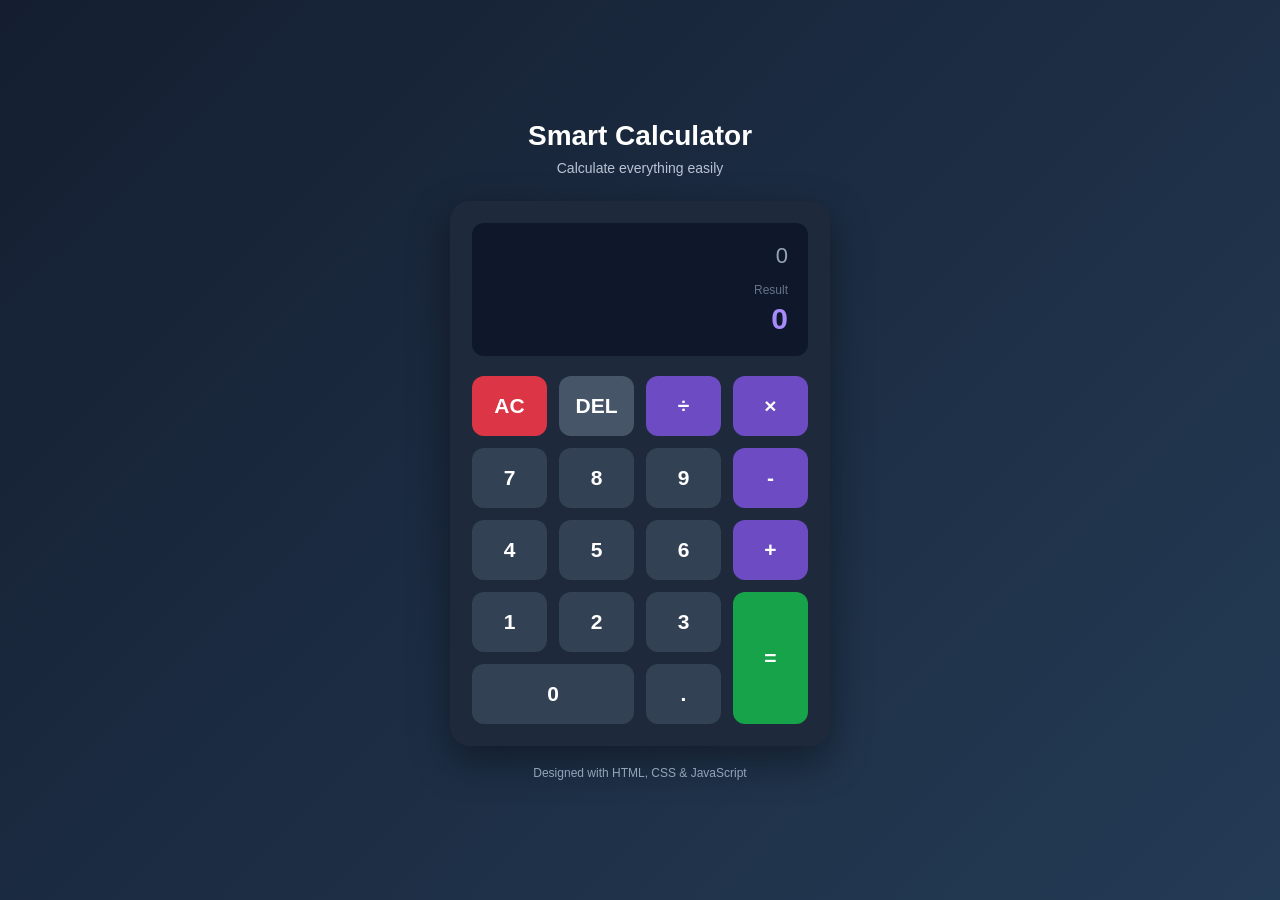
<file: Task-2/index.html>
<!DOCTYPE html>
<html lang="en">

<head>
    <meta charset="UTF-8">
    <meta name="viewport" content="width=device-width, initial-scale=1.0">

    <title>Smart Calculator</title>

    <link rel="stylesheet" href="style.css">
</head>

<body>

    <div class="calculator-container">

        <!-- Header -->
        <header>
            <h1>Smart Calculator</h1>
            <p>Calculate everything easily</p>
        </header>

        <!-- Calculator -->
        <div class="calculator">

            <!-- Display Screen -->
            <div class="display">

                <div id="expression" class="expression">
                    0
                </div>

                <div class="result-label">
                    Result
                </div>

                <div id="result" class="result">
                    0
                </div>

            </div>

            <!-- Calculator Buttons -->
            <div class="buttons">

                <button class="clear" data-action="clear">
                    AC
                </button>

                <button class="delete" data-action="delete">
                    DEL
                </button>

                <button class="operator" data-value="/">
                    ÷
                </button>

                <button class="operator" data-value="*">
                    ×
                </button>

                <button data-value="7">7</button>
                <button data-value="8">8</button>
                <button data-value="9">9</button>

                <button class="operator" data-value="-">
                    -
                </button>

                <button data-value="4">4</button>
                <button data-value="5">5</button>
                <button data-value="6">6</button>

                <button class="operator" data-value="+">
                    +
                </button>

                <button data-value="1">1</button>
                <button data-value="2">2</button>
                <button data-value="3">3</button>

                <button class="equal" data-action="calculate">
                    =
                </button>

                <button data-value="0" class="zero">
                    0
                </button>

                <button data-value=".">.</button>

            </div>

        </div>

        <p class="footer">
            Designed with HTML, CSS & JavaScript
        </p>

    </div>

    <script src="script.js"></script>

</body>

</html>
</file>
<file: Task-2/style.css>
* {
    margin: 0;
    padding: 0;
    box-sizing: border-box;
}

body {
    font-family: Arial, sans-serif;
    background: linear-gradient(135deg, #141e30, #243b55);
    min-height: 100vh;
    display: flex;
    justify-content: center;
    align-items: center;
    padding: 20px;
    color: white;
}

.calculator-container {
    width: 100%;
    max-width: 380px;
}

header {
    text-align: center;
    margin-bottom: 25px;
}

header h1 {
    font-size: 28px;
    margin-bottom: 8px;
}

header p {
    color: #b9c3d4;
    font-size: 14px;
}

.calculator {
    background: #1e293b;
    padding: 22px;
    border-radius: 20px;
    box-shadow: 0 15px 40px rgba(0, 0, 0, 0.4);
}

.display {
    background: #0f172a;
    padding: 20px;
    border-radius: 12px;
    min-height: 125px;
    margin-bottom: 20px;
    text-align: right;
    overflow: hidden;
}

.expression {
    color: #94a3b8;
    font-size: 22px;
    min-height: 30px;
    overflow-wrap: anywhere;
}

.result-label {
    color: #64748b;
    font-size: 12px;
    margin-top: 10px;
}

.result {
    color: #a78bfa;
    font-size: 30px;
    font-weight: bold;
    margin-top: 5px;
    overflow-wrap: anywhere;
}

.buttons {
    display: grid;
    grid-template-columns: repeat(4, 1fr);
    gap: 12px;
}

.buttons button {
    height: 60px;
    border: none;
    border-radius: 12px;
    background: #334155;
    color: white;
    font-size: 21px;
    font-weight: bold;
    cursor: pointer;
    transition: 0.2s;
}

.buttons button:hover {
    background: #475569;
    transform: translateY(-2px);
}

.buttons button:active {
    transform: scale(0.95);
}

.buttons .operator {
    background: #6d4bc3;
    color: white;
}

.buttons .operator:hover {
    background: #805bd9;
}

.buttons .clear {
    background: #dc3545;
}

.buttons .clear:hover {
    background: #b91c1c;
}

.buttons .delete {
    background: #475569;
}

.buttons .equal {
    background: #16a34a;
    grid-row: span 2;
    height: 132px;
}

.buttons .equal:hover {
    background: #15803d;
}

.buttons .zero {
    grid-column: span 2;
}

.footer {
    text-align: center;
    color: #94a3b8;
    font-size: 12px;
    margin-top: 20px;
}

@media (max-width: 400px) {

    .calculator {
        padding: 15px;
    }

    .buttons {
        gap: 8px;
    }

    .buttons button {
        height: 55px;
        font-size: 18px;
    }

    .buttons .equal {
        height: 118px;
    }

}
</file>
